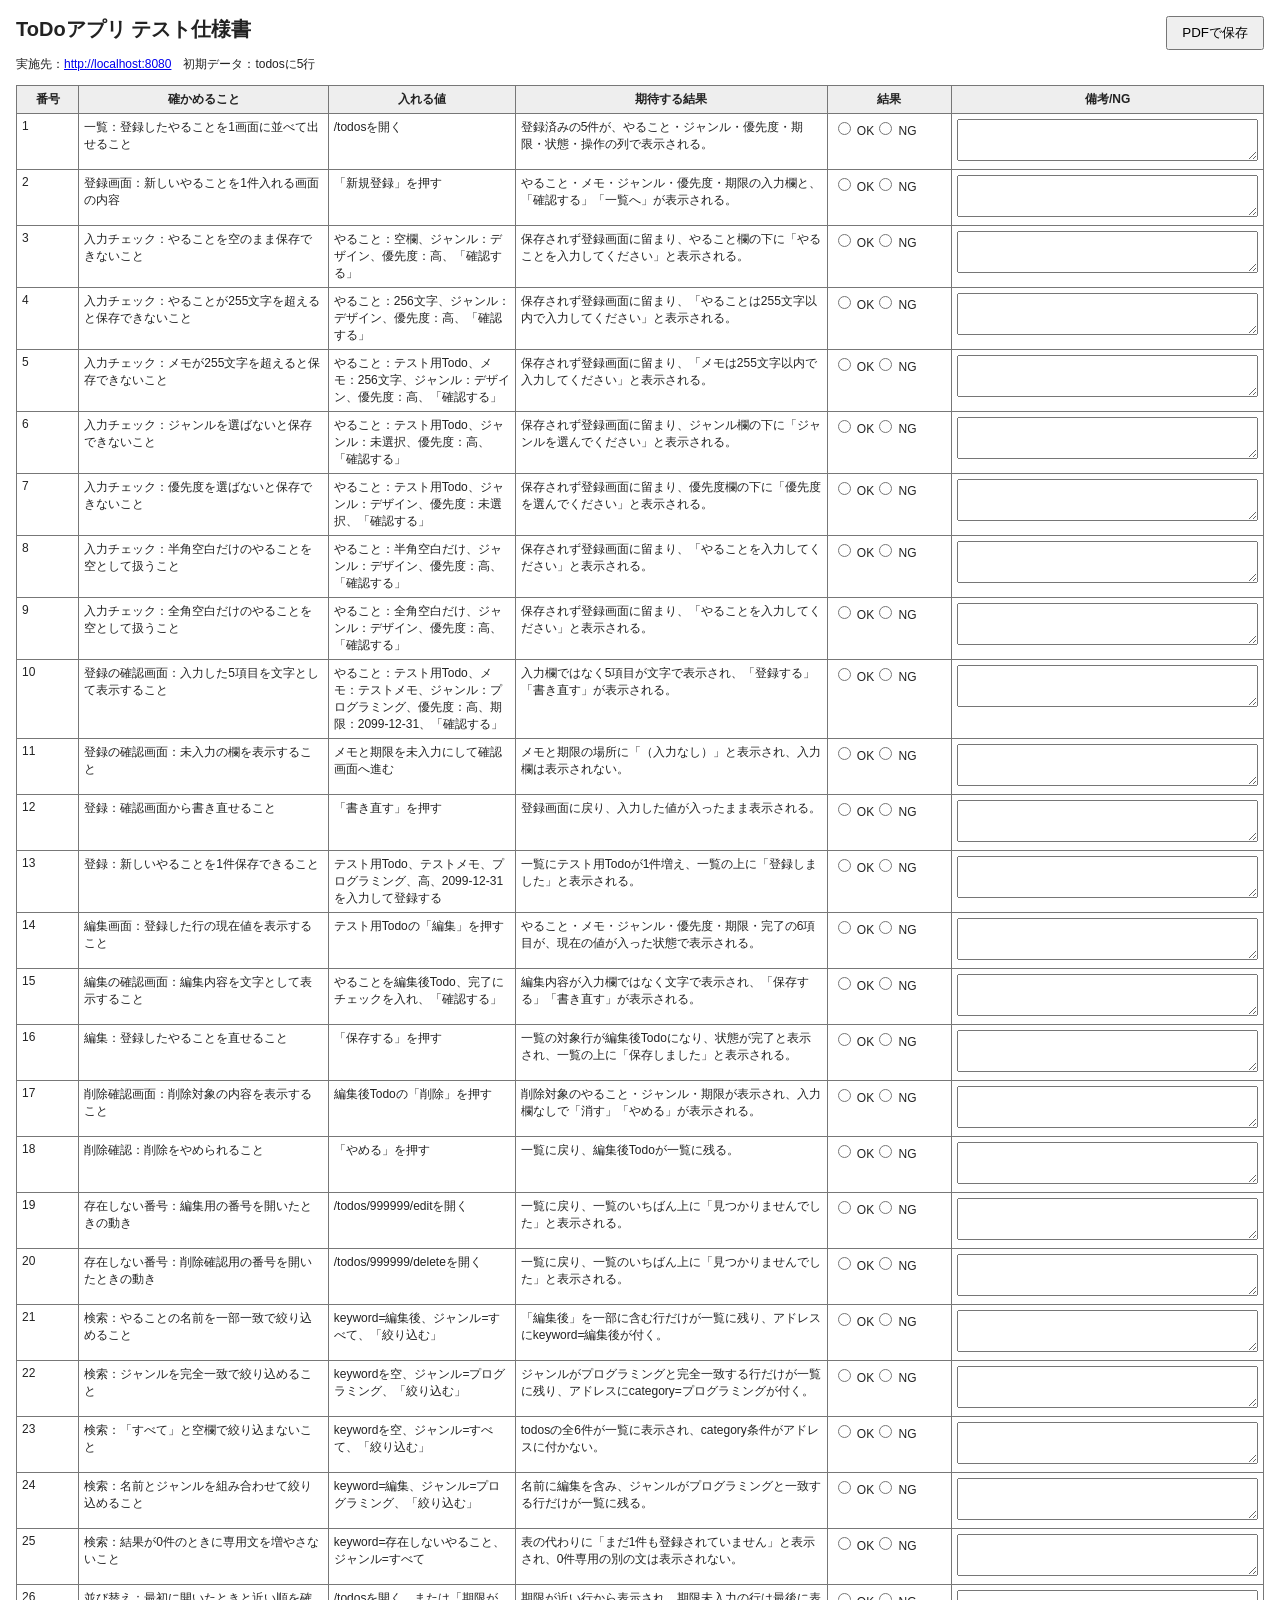
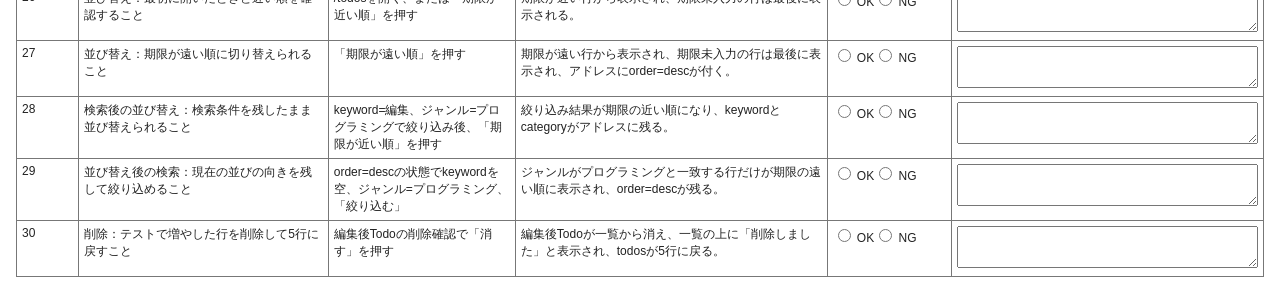
<file: test-spec.html>
<!DOCTYPE html>
<html lang="ja">
<head>
    <meta charset="UTF-8">
    <meta name="viewport" content="width=device-width, initial-scale=1.0">
    <title>ToDoアプリ テスト仕様書</title>
    <style>
        * {
            box-sizing: border-box;
        }

        body {
            margin: 16px;
            color: #222;
            font-family: sans-serif;
            font-size: 12px;
        }

        h1 {
            font-size: 20px;
        }

        .print-button {
            float: right;
            padding: 6px 14px;
            cursor: pointer;
        }

        table {
            width: 100%;
            table-layout: fixed;
            border-collapse: collapse;
        }

        th,
        td {
            border: 1px solid #777;
            padding: 5px;
            vertical-align: top;
            overflow-wrap: anywhere;
        }

        th {
            background: #eeeeee;
        }

        th:nth-child(1),
        td:nth-child(1) { width: 5%; }
        th:nth-child(2),
        td:nth-child(2) { width: 20%; }
        th:nth-child(3),
        td:nth-child(3) { width: 15%; }
        th:nth-child(4),
        td:nth-child(4) { width: 25%; }
        th:nth-child(5),
        td:nth-child(5) { width: 10%; }
        th:nth-child(6),
        td:nth-child(6) { width: 25%; }

        textarea {
            width: 100%;
            min-height: 42px;
            resize: vertical;
            font: inherit;
        }

        @media print {
            body {
                margin: 8mm;
                font-size: 9px;
            }

            h1 {
                font-size: 15px;
            }

            .print-button {
                display: none;
            }

            textarea {
                overflow: visible;
                resize: none;
            }

            tr {
                break-inside: avoid;
            }
        }
    </style>
</head>
<body>
    <button class="print-button" type="button" onclick="window.print()">PDFで保存</button>
    <h1>ToDoアプリ テスト仕様書</h1>
    <p>実施先：<a href="http://localhost:8080">http://localhost:8080</a>　初期データ：todosに5行</p>

    <table>
        <thead>
            <tr>
                <th>番号</th>
                <th>確かめること</th>
                <th>入れる値</th>
                <th>期待する結果</th>
                <th>結果</th>
                <th>備考/NG</th>
            </tr>
        </thead>
        <tbody>
            <tr><td>1</td><td>一覧：登録したやることを1画面に並べて出せること</td><td>/todosを開く</td><td>登録済みの5件が、やること・ジャンル・優先度・期限・状態・操作の列で表示される。</td><td><label><input type="radio" name="result-1" value="OK"> OK</label><label><input type="radio" name="result-1" value="NG"> NG</label></td><td><textarea></textarea></td></tr>
            <tr><td>2</td><td>登録画面：新しいやることを1件入れる画面の内容</td><td>「新規登録」を押す</td><td>やること・メモ・ジャンル・優先度・期限の入力欄と、「確認する」「一覧へ」が表示される。</td><td><label><input type="radio" name="result-2" value="OK"> OK</label><label><input type="radio" name="result-2" value="NG"> NG</label></td><td><textarea></textarea></td></tr>
            <tr><td>3</td><td>入力チェック：やることを空のまま保存できないこと</td><td>やること：空欄、ジャンル：デザイン、優先度：高、「確認する」</td><td>保存されず登録画面に留まり、やること欄の下に「やることを入力してください」と表示される。</td><td><label><input type="radio" name="result-3" value="OK"> OK</label><label><input type="radio" name="result-3" value="NG"> NG</label></td><td><textarea></textarea></td></tr>
            <tr><td>4</td><td>入力チェック：やることが255文字を超えると保存できないこと</td><td>やること：256文字、ジャンル：デザイン、優先度：高、「確認する」</td><td>保存されず登録画面に留まり、「やることは255文字以内で入力してください」と表示される。</td><td><label><input type="radio" name="result-4" value="OK"> OK</label><label><input type="radio" name="result-4" value="NG"> NG</label></td><td><textarea></textarea></td></tr>
            <tr><td>5</td><td>入力チェック：メモが255文字を超えると保存できないこと</td><td>やること：テスト用Todo、メモ：256文字、ジャンル：デザイン、優先度：高、「確認する」</td><td>保存されず登録画面に留まり、「メモは255文字以内で入力してください」と表示される。</td><td><label><input type="radio" name="result-5" value="OK"> OK</label><label><input type="radio" name="result-5" value="NG"> NG</label></td><td><textarea></textarea></td></tr>
            <tr><td>6</td><td>入力チェック：ジャンルを選ばないと保存できないこと</td><td>やること：テスト用Todo、ジャンル：未選択、優先度：高、「確認する」</td><td>保存されず登録画面に留まり、ジャンル欄の下に「ジャンルを選んでください」と表示される。</td><td><label><input type="radio" name="result-6" value="OK"> OK</label><label><input type="radio" name="result-6" value="NG"> NG</label></td><td><textarea></textarea></td></tr>
            <tr><td>7</td><td>入力チェック：優先度を選ばないと保存できないこと</td><td>やること：テスト用Todo、ジャンル：デザイン、優先度：未選択、「確認する」</td><td>保存されず登録画面に留まり、優先度欄の下に「優先度を選んでください」と表示される。</td><td><label><input type="radio" name="result-7" value="OK"> OK</label><label><input type="radio" name="result-7" value="NG"> NG</label></td><td><textarea></textarea></td></tr>
            <tr><td>8</td><td>入力チェック：半角空白だけのやることを空として扱うこと</td><td>やること：半角空白だけ、ジャンル：デザイン、優先度：高、「確認する」</td><td>保存されず登録画面に留まり、「やることを入力してください」と表示される。</td><td><label><input type="radio" name="result-8" value="OK"> OK</label><label><input type="radio" name="result-8" value="NG"> NG</label></td><td><textarea></textarea></td></tr>
            <tr><td>9</td><td>入力チェック：全角空白だけのやることを空として扱うこと</td><td>やること：全角空白だけ、ジャンル：デザイン、優先度：高、「確認する」</td><td>保存されず登録画面に留まり、「やることを入力してください」と表示される。</td><td><label><input type="radio" name="result-9" value="OK"> OK</label><label><input type="radio" name="result-9" value="NG"> NG</label></td><td><textarea></textarea></td></tr>
            <tr><td>10</td><td>登録の確認画面：入力した5項目を文字として表示すること</td><td>やること：テスト用Todo、メモ：テストメモ、ジャンル：プログラミング、優先度：高、期限：2099-12-31、「確認する」</td><td>入力欄ではなく5項目が文字で表示され、「登録する」「書き直す」が表示される。</td><td><label><input type="radio" name="result-10" value="OK"> OK</label><label><input type="radio" name="result-10" value="NG"> NG</label></td><td><textarea></textarea></td></tr>
            <tr><td>11</td><td>登録の確認画面：未入力の欄を表示すること</td><td>メモと期限を未入力にして確認画面へ進む</td><td>メモと期限の場所に「（入力なし）」と表示され、入力欄は表示されない。</td><td><label><input type="radio" name="result-11" value="OK"> OK</label><label><input type="radio" name="result-11" value="NG"> NG</label></td><td><textarea></textarea></td></tr>
            <tr><td>12</td><td>登録：確認画面から書き直せること</td><td>「書き直す」を押す</td><td>登録画面に戻り、入力した値が入ったまま表示される。</td><td><label><input type="radio" name="result-12" value="OK"> OK</label><label><input type="radio" name="result-12" value="NG"> NG</label></td><td><textarea></textarea></td></tr>
            <tr><td>13</td><td>登録：新しいやることを1件保存できること</td><td>テスト用Todo、テストメモ、プログラミング、高、2099-12-31を入力して登録する</td><td>一覧にテスト用Todoが1件増え、一覧の上に「登録しました」と表示される。</td><td><label><input type="radio" name="result-13" value="OK"> OK</label><label><input type="radio" name="result-13" value="NG"> NG</label></td><td><textarea></textarea></td></tr>
            <tr><td>14</td><td>編集画面：登録した行の現在値を表示すること</td><td>テスト用Todoの「編集」を押す</td><td>やること・メモ・ジャンル・優先度・期限・完了の6項目が、現在の値が入った状態で表示される。</td><td><label><input type="radio" name="result-14" value="OK"> OK</label><label><input type="radio" name="result-14" value="NG"> NG</label></td><td><textarea></textarea></td></tr>
            <tr><td>15</td><td>編集の確認画面：編集内容を文字として表示すること</td><td>やることを編集後Todo、完了にチェックを入れ、「確認する」</td><td>編集内容が入力欄ではなく文字で表示され、「保存する」「書き直す」が表示される。</td><td><label><input type="radio" name="result-15" value="OK"> OK</label><label><input type="radio" name="result-15" value="NG"> NG</label></td><td><textarea></textarea></td></tr>
            <tr><td>16</td><td>編集：登録したやることを直せること</td><td>「保存する」を押す</td><td>一覧の対象行が編集後Todoになり、状態が完了と表示され、一覧の上に「保存しました」と表示される。</td><td><label><input type="radio" name="result-16" value="OK"> OK</label><label><input type="radio" name="result-16" value="NG"> NG</label></td><td><textarea></textarea></td></tr>
            <tr><td>17</td><td>削除確認画面：削除対象の内容を表示すること</td><td>編集後Todoの「削除」を押す</td><td>削除対象のやること・ジャンル・期限が表示され、入力欄なしで「消す」「やめる」が表示される。</td><td><label><input type="radio" name="result-17" value="OK"> OK</label><label><input type="radio" name="result-17" value="NG"> NG</label></td><td><textarea></textarea></td></tr>
            <tr><td>18</td><td>削除確認：削除をやめられること</td><td>「やめる」を押す</td><td>一覧に戻り、編集後Todoが一覧に残る。</td><td><label><input type="radio" name="result-18" value="OK"> OK</label><label><input type="radio" name="result-18" value="NG"> NG</label></td><td><textarea></textarea></td></tr>
            <tr><td>19</td><td>存在しない番号：編集用の番号を開いたときの動き</td><td>/todos/999999/editを開く</td><td>一覧に戻り、一覧のいちばん上に「見つかりませんでした」と表示される。</td><td><label><input type="radio" name="result-19" value="OK"> OK</label><label><input type="radio" name="result-19" value="NG"> NG</label></td><td><textarea></textarea></td></tr>
            <tr><td>20</td><td>存在しない番号：削除確認用の番号を開いたときの動き</td><td>/todos/999999/deleteを開く</td><td>一覧に戻り、一覧のいちばん上に「見つかりませんでした」と表示される。</td><td><label><input type="radio" name="result-20" value="OK"> OK</label><label><input type="radio" name="result-20" value="NG"> NG</label></td><td><textarea></textarea></td></tr>
            <tr><td>21</td><td>検索：やることの名前を一部一致で絞り込めること</td><td>keyword=編集後、ジャンル=すべて、「絞り込む」</td><td>「編集後」を一部に含む行だけが一覧に残り、アドレスにkeyword=編集後が付く。</td><td><label><input type="radio" name="result-21" value="OK"> OK</label><label><input type="radio" name="result-21" value="NG"> NG</label></td><td><textarea></textarea></td></tr>
            <tr><td>22</td><td>検索：ジャンルを完全一致で絞り込めること</td><td>keywordを空、ジャンル=プログラミング、「絞り込む」</td><td>ジャンルがプログラミングと完全一致する行だけが一覧に残り、アドレスにcategory=プログラミングが付く。</td><td><label><input type="radio" name="result-22" value="OK"> OK</label><label><input type="radio" name="result-22" value="NG"> NG</label></td><td><textarea></textarea></td></tr>
            <tr><td>23</td><td>検索：「すべて」と空欄で絞り込まないこと</td><td>keywordを空、ジャンル=すべて、「絞り込む」</td><td>todosの全6件が一覧に表示され、category条件がアドレスに付かない。</td><td><label><input type="radio" name="result-23" value="OK"> OK</label><label><input type="radio" name="result-23" value="NG"> NG</label></td><td><textarea></textarea></td></tr>
            <tr><td>24</td><td>検索：名前とジャンルを組み合わせて絞り込めること</td><td>keyword=編集、ジャンル=プログラミング、「絞り込む」</td><td>名前に編集を含み、ジャンルがプログラミングと一致する行だけが一覧に残る。</td><td><label><input type="radio" name="result-24" value="OK"> OK</label><label><input type="radio" name="result-24" value="NG"> NG</label></td><td><textarea></textarea></td></tr>
            <tr><td>25</td><td>検索：結果が0件のときに専用文を増やさないこと</td><td>keyword=存在しないやること、ジャンル=すべて</td><td>表の代わりに「まだ1件も登録されていません」と表示され、0件専用の別の文は表示されない。</td><td><label><input type="radio" name="result-25" value="OK"> OK</label><label><input type="radio" name="result-25" value="NG"> NG</label></td><td><textarea></textarea></td></tr>
            <tr><td>26</td><td>並び替え：最初に開いたときと近い順を確認すること</td><td>/todosを開く、または「期限が近い順」を押す</td><td>期限が近い行から表示され、期限未入力の行は最後に表示される。</td><td><label><input type="radio" name="result-26" value="OK"> OK</label><label><input type="radio" name="result-26" value="NG"> NG</label></td><td><textarea></textarea></td></tr>
            <tr><td>27</td><td>並び替え：期限が遠い順に切り替えられること</td><td>「期限が遠い順」を押す</td><td>期限が遠い行から表示され、期限未入力の行は最後に表示され、アドレスにorder=descが付く。</td><td><label><input type="radio" name="result-27" value="OK"> OK</label><label><input type="radio" name="result-27" value="NG"> NG</label></td><td><textarea></textarea></td></tr>
            <tr><td>28</td><td>検索後の並び替え：検索条件を残したまま並び替えられること</td><td>keyword=編集、ジャンル=プログラミングで絞り込み後、「期限が近い順」を押す</td><td>絞り込み結果が期限の近い順になり、keywordとcategoryがアドレスに残る。</td><td><label><input type="radio" name="result-28" value="OK"> OK</label><label><input type="radio" name="result-28" value="NG"> NG</label></td><td><textarea></textarea></td></tr>
            <tr><td>29</td><td>並び替え後の検索：現在の並びの向きを残して絞り込めること</td><td>order=descの状態でkeywordを空、ジャンル=プログラミング、「絞り込む」</td><td>ジャンルがプログラミングと一致する行だけが期限の遠い順に表示され、order=descが残る。</td><td><label><input type="radio" name="result-29" value="OK"> OK</label><label><input type="radio" name="result-29" value="NG"> NG</label></td><td><textarea></textarea></td></tr>
            <tr><td>30</td><td>削除：テストで増やした行を削除して5行に戻すこと</td><td>編集後Todoの削除確認で「消す」を押す</td><td>編集後Todoが一覧から消え、一覧の上に「削除しました」と表示され、todosが5行に戻る。</td><td><label><input type="radio" name="result-30" value="OK"> OK</label><label><input type="radio" name="result-30" value="NG"> NG</label></td><td><textarea></textarea></td></tr>
        </tbody>
    </table>

    <script>
        function resizeTextarea(textarea) {
            textarea.style.height = "auto";
            textarea.style.height = textarea.scrollHeight + "px";
        }

        document.querySelectorAll("textarea").forEach(function (textarea) {
            textarea.addEventListener("input", function () {
                resizeTextarea(textarea);
            });
        });

        window.addEventListener("beforeprint", function () {
            document.querySelectorAll("textarea").forEach(resizeTextarea);
        });
    </script>
</body>
</html>
</file>
